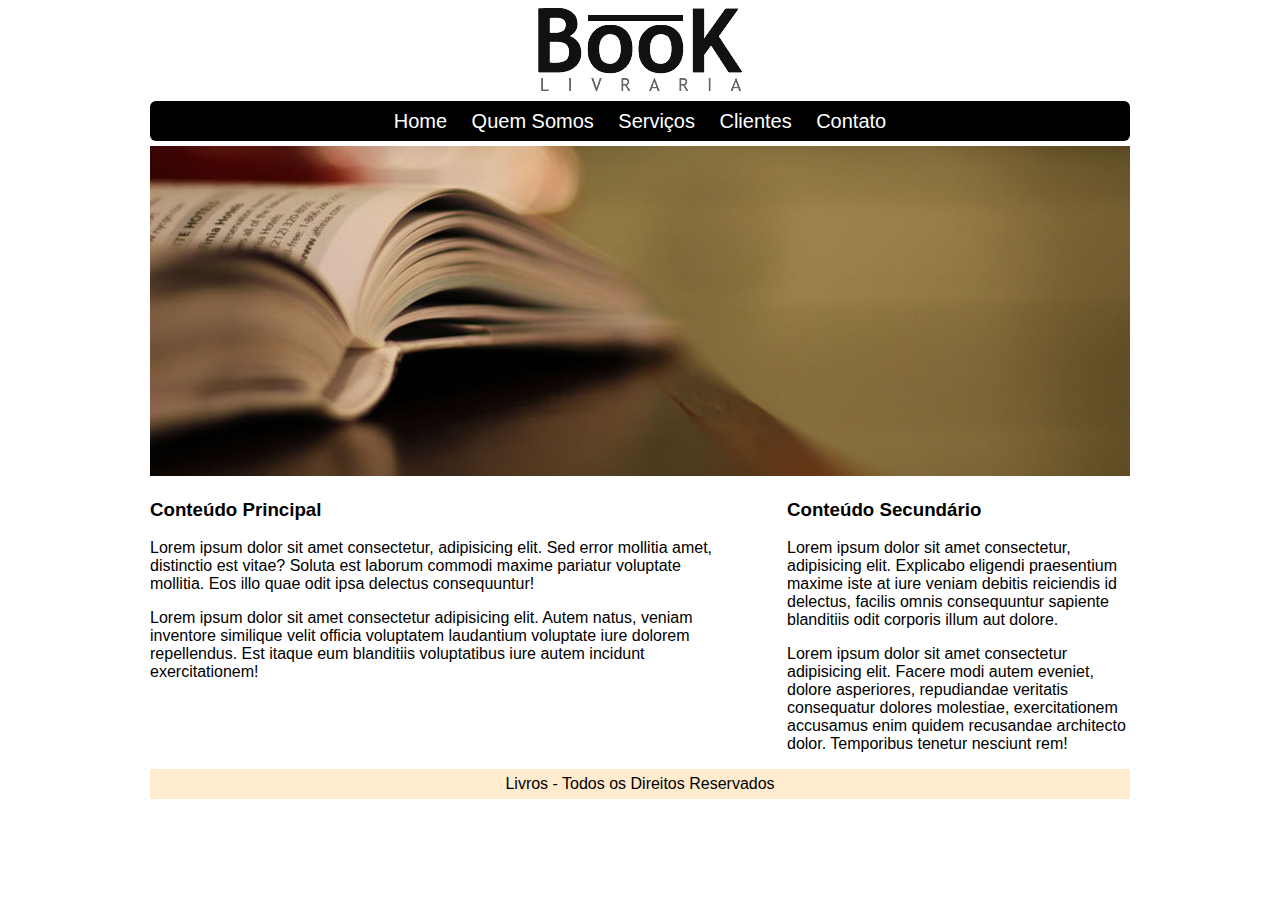
<file: aula8/index.html>
<!DOCTYPE html>
<html lang="en">
<head>
    <meta charset="UTF-8">
    <meta http-equiv="X-UA-Compatible" content="IE=edge">
    <meta name="viewport" content="width=device-width, initial-scale=1.0">
    <title>Aula 8</title>
    <link rel="stylesheet" href="css/estilo.css" type="text/css" />
</head>
<body>
    <!--Nesse site será usado o html5, que tem algumas funções diferentes-->
    <div id="total"> <!--Em html5 não existe um comando pra total, então usamos div mesmo-->
        <header id="topo"> <!--Header é o cabeçalho-->
            <div id="logo"> <!--Mesma situação do total-->
                <img src="img/logo.png" alt="Logo" />
            </div>
        </header>
        <nav id="menu"> <!--Nav é menu de navegação-->
            <a href="#">Home</a>
            <a href="#">Quem Somos</a>
            <a href="#">Serviços</a>
            <a href="#">Clientes</a>
            <a href="#">Contato</a>
        </nav>
        <div id="banner"> <!--Mesma situação do total-->
            <img src="img/banner.jpg" alt="banner"/>
        </div>

        <div id="anunciotablet">
            Acessando de um tablet? Aqui você encontra diversos livros
        </div>

        <article id="conteudo"> <!--Conteúdo principal-->
            <h3>Conteúdo Principal</h3>
            <p>Lorem ipsum dolor sit amet consectetur, adipisicing elit. Sed error mollitia amet, distinctio est vitae? Soluta est laborum commodi maxime pariatur voluptate mollitia. Eos illo quae odit ipsa delectus consequuntur!</p>
            <p>Lorem ipsum dolor sit amet consectetur adipisicing elit. Autem natus, veniam inventore similique velit officia voluptatem laudantium voluptate iure dolorem repellendus. Est itaque eum blanditiis voluptatibus iure autem incidunt exercitationem!</p>
        </article>
        <aside id="conteudo2"> <!--Conteúdo secundário-->
            <h3>Conteúdo Secundário</h3>
            <p>Lorem ipsum dolor sit amet consectetur, adipisicing elit. Explicabo eligendi praesentium maxime iste at iure veniam debitis reiciendis id delectus, facilis omnis consequuntur sapiente blanditiis odit corporis illum aut dolore.</p>
            <p>Lorem ipsum dolor sit amet consectetur adipisicing elit. Facere modi autem eveniet, dolore asperiores, repudiandae veritatis consequatur dolores molestiae, exercitationem accusamus enim quidem recusandae architecto dolor. Temporibus tenetur nesciunt rem!</p>
        </aside>
        <footer id="rodape"> <!--Rodapé-->
            Livros - Todos os Direitos Reservados
        </footer>
    </div>
</body>
</html>
</file>
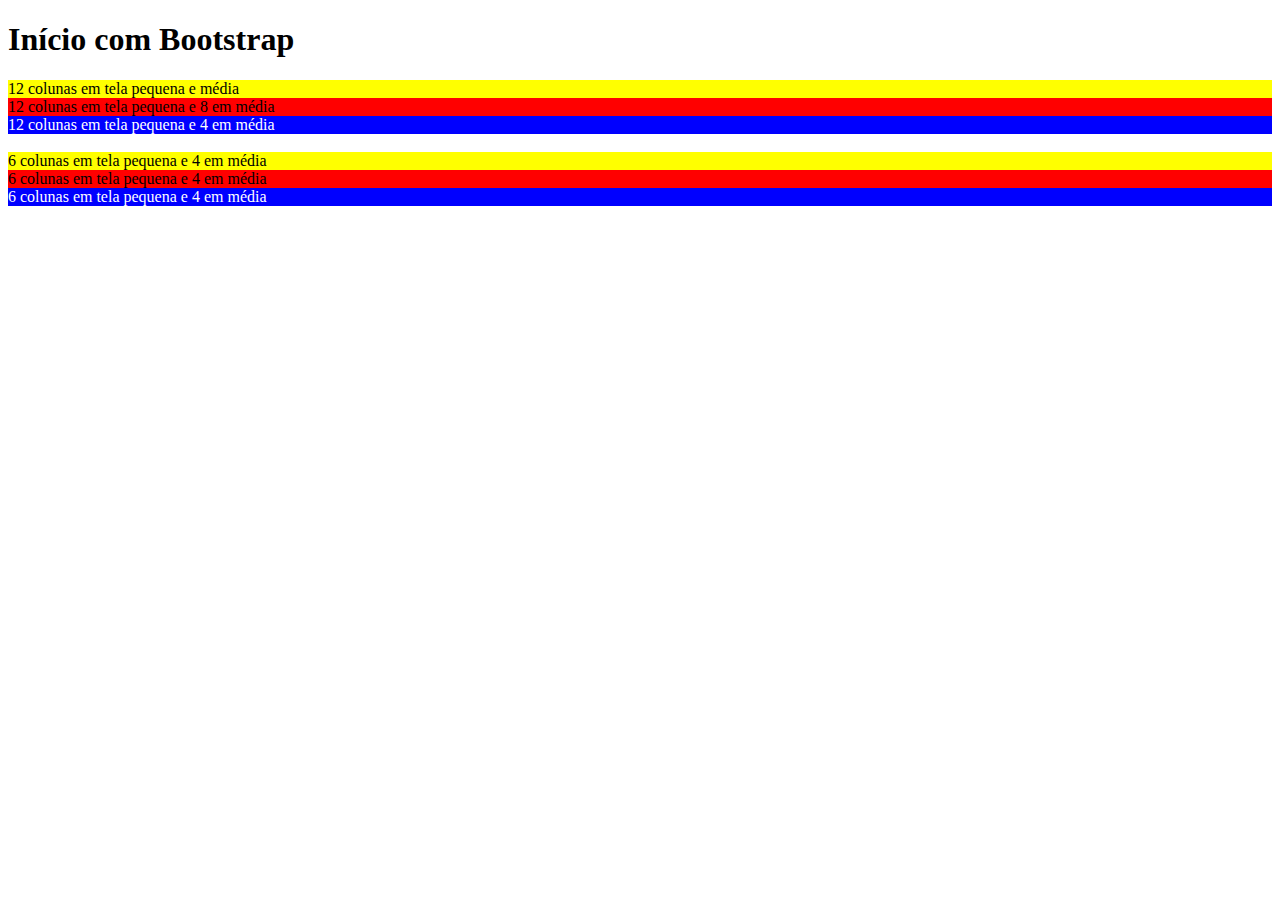
<file: aula9/index.html>
<!DOCTYPE html>
<html lang="en">
<head>
    <meta charset="UTF-8">
    <meta http-equiv="X-UA-Compatible" content="IE=edge">
    <meta name="viewport" content="width=device-width, initial-scale=1.0">
    <title>Aula 9</title>
    <!--Abaixo o link para o boostrap na web-->
    <link rel="stylesheet" href="https://stackpath.bootstrapcdn.com/bootstrap/4.1.3/css/bootstrap.min.css" integrity="sha384-MCw98/SFnGE8fJT3GXwEOngsV7Zt27NXFoaoApmYm81iuXoPkFOJwJ8ERdknLPMO" crossorigin="anonymous">
    <script src="https://stackpath.bootstrapcdn.com/bootstrap/4.1.3/js/bootstrap.min.js" integrity="sha384-ChfqqxuZUCnJSK3+MXmPNIyE6ZbWh2IMqE241rYiqJxyMiZ6OW/JmZQ5stwEULTy" crossorigin="anonymous"></script>
    <script src="https://code.jquery.com/jquery-3.3.1.slim.min.js" integrity="sha384-q8i/X+965DzO0rT7abK41JStQIAqVgRVzpbzo5smXKp4YfRvH+8abtTE1Pi6jizo" crossorigin="anonymous"></script>
    <script src="https://cdnjs.cloudflare.com/ajax/libs/popper.js/1.14.3/umd/popper.min.js" integrity="sha384-ZMP7rVo3mIykV+2+9J3UJ46jBk0WLaUAdn689aCwoqbBJiSnjAK/l8WvCWPIPm49" crossorigin="anonymous"></script>
    <!--CSS incorporado, sem necessidade de criar um arquivo para isso-->
    <style>
        .fundo1{
            background-color: yellow;
        }
        .fundo2{
            background-color: #F00;
        }
        .fundo3{
            background-color: #00F;
            color: white;
        }
    </style> 
</head>
<body>
    <div id="conteiner">
        <h1>Início com Bootstrap</h1>
        <!--O bootstrap trabalha com colunas (ou grids), então
        ele sempre divide a página em 12 colunas. Existe uma
        classificação para determinar o tamanho das páginas, alguns
        deles são XS: Para telas pequenas e SM: Para telas médias,
        então quando eu coloco "col-xs-12" eu quero dizer que quando
        estiver em uma tela pequena, ele deve usar as 12 colunas
        disponíveis. Caso eu queira usar apenas algumas, eu troco o
        12 por outro número-->
        <div class="col-xs-12 col-sm-12 fundo1">
            12 colunas em tela pequena e média
        </div>
        <div class="row">
            <div class="col-xs-12 col-sm-8 fundo2">
                12 colunas em tela pequena e 8 em média
            </div>
            <div class="col-xs-12 col-sm-4 fundo3">
                12 colunas em tela pequena e 4 em média
            </div>
        </div> 
        <br>      
        <div class="row">
            <div class="col-xs-6 col-sm-4 fundo1">
                6 colunas em tela pequena e 4 em média
            </div>
            <div class="col-xs-6 col-sm-4 fundo2">
                6 colunas em tela pequena e 4 em média
            </div>
            <div class="col-xs-6 col-sm-4 fundo3">
                6 colunas em tela pequena e 4 em média
            </div>
        </div>           
    </div>
       
</body>
</html>
</file>
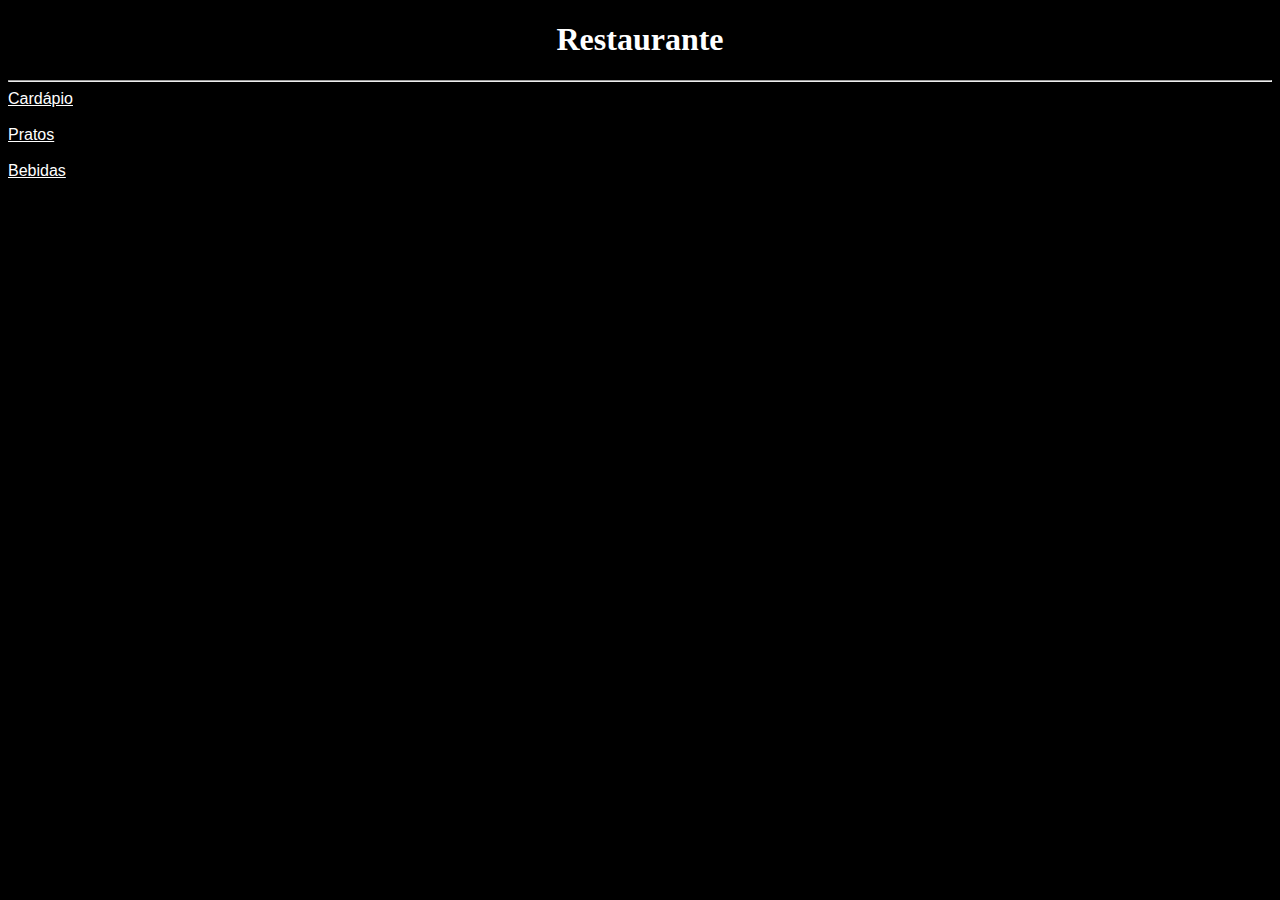
<file: exercicio2/index.html>
<!DOCTYPE html>
<html lang="en">
    <head>
        <meta charset="UTF-8">
        <meta http-equiv="X-UA-Compatible" content="IE=edge">
        <meta name="viewport" content="width=device-width, initial-scale=1.0">
        <title>Restaurante</title>
        <link rel="stylesheet" href="estilo.css" type="text/css" />
    </head>
    <body>
        <h1>Restaurante</h1>
        <hr />
        <a href="cardapio.html">Cardápio</a> <br /><br>
        <a href="pratos.html">Pratos</a> <br /> <br>
        <a href="bebidas.html">Bebidas</a>
    </body>
</html>
</file>
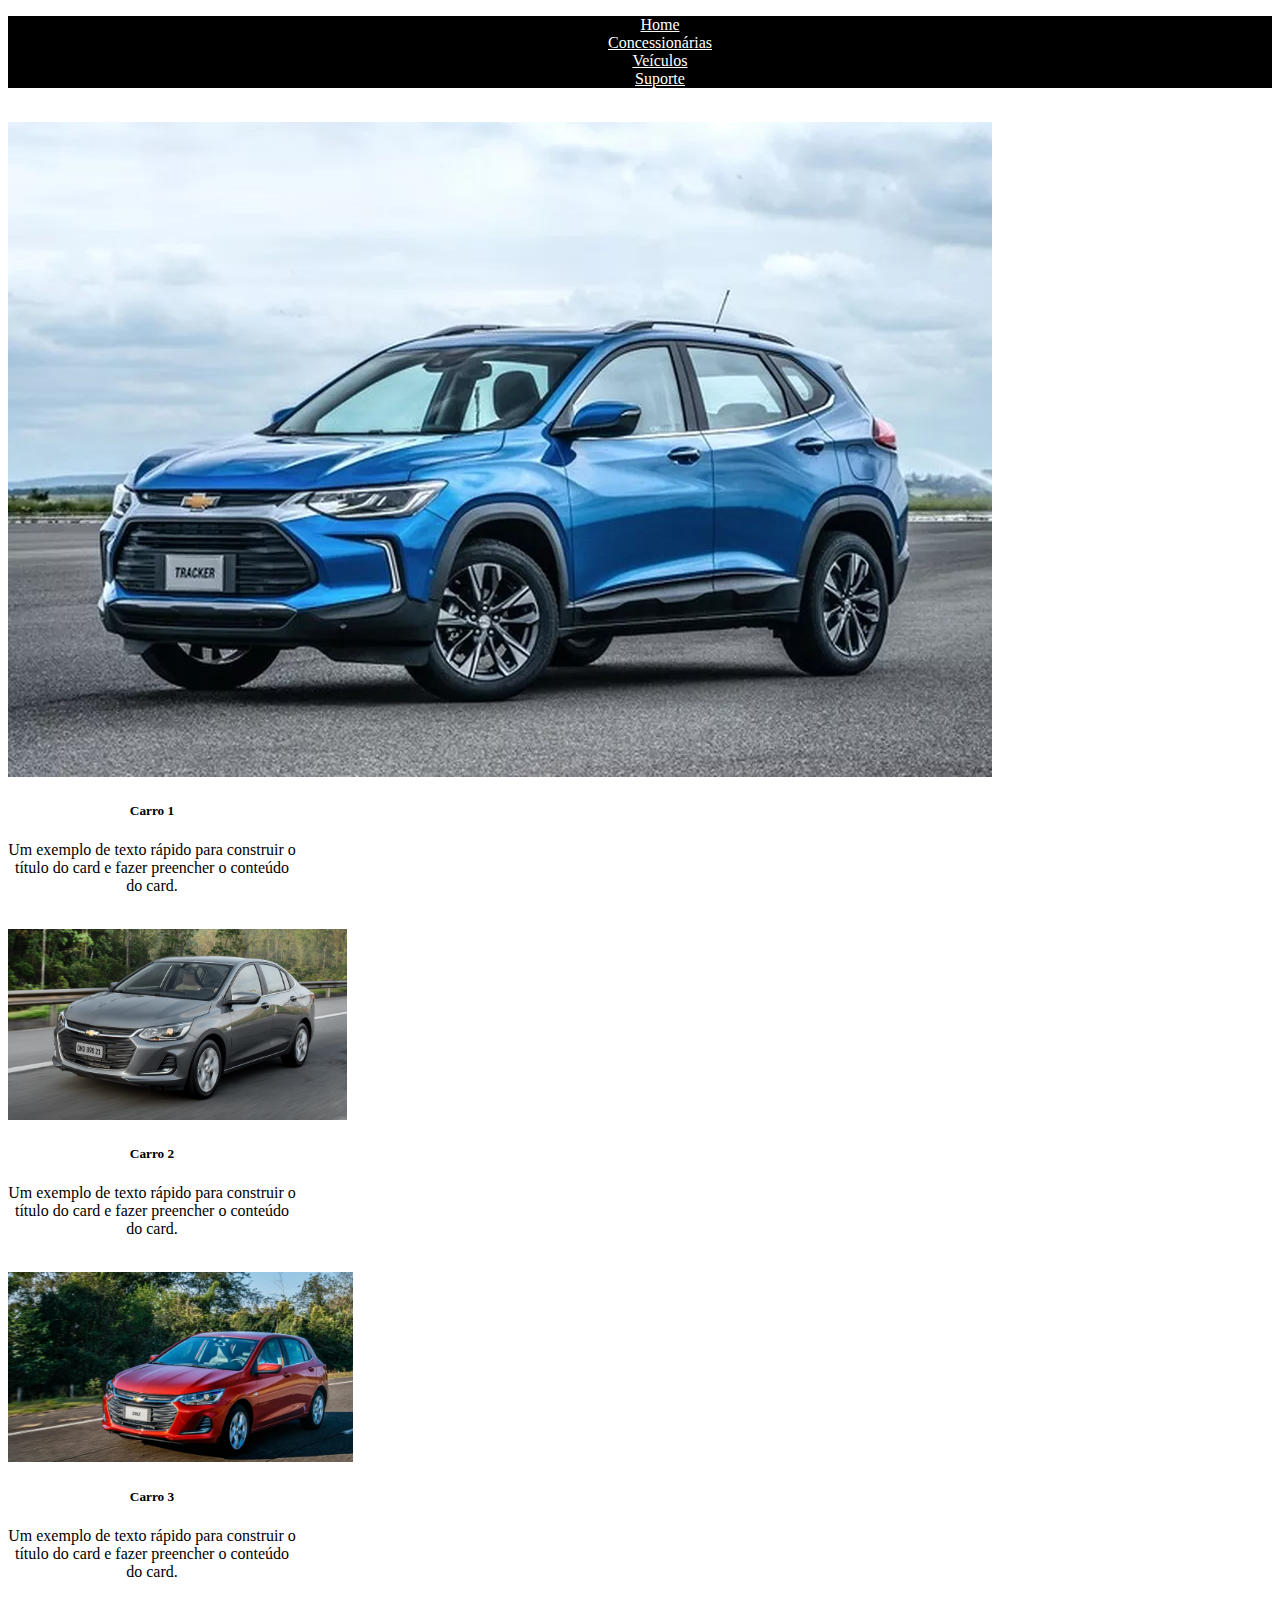
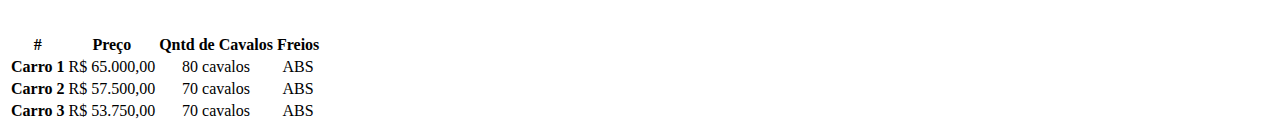
<file: exercicioBootstrap/index.html>
<!DOCTYPE html>
<html lang="en">
<head>
    <meta charset="UTF-8">
    <meta http-equiv="X-UA-Compatible" content="IE=edge">
    <meta name="viewport" content="width=device-width, initial-scale=1.0">
    <title>Exercício Bootstrap</title>
    <link rel="stylesheet" href="https://stackpath.bootstrapcdn.com/bootstrap/4.1.3/css/bootstrap.min.css" integrity="sha384-MCw98/SFnGE8fJT3GXwEOngsV7Zt27NXFoaoApmYm81iuXoPkFOJwJ8ERdknLPMO" crossorigin="anonymous">
    <script src="https://stackpath.bootstrapcdn.com/bootstrap/4.1.3/js/bootstrap.min.js" integrity="sha384-ChfqqxuZUCnJSK3+MXmPNIyE6ZbWh2IMqE241rYiqJxyMiZ6OW/JmZQ5stwEULTy" crossorigin="anonymous"></script>
    <script src="https://code.jquery.com/jquery-3.3.1.slim.min.js" integrity="sha384-q8i/X+965DzO0rT7abK41JStQIAqVgRVzpbzo5smXKp4YfRvH+8abtTE1Pi6jizo" crossorigin="anonymous"></script>
    <script src="https://cdnjs.cloudflare.com/ajax/libs/popper.js/1.14.3/umd/popper.min.js" integrity="sha384-ZMP7rVo3mIykV+2+9J3UJ46jBk0WLaUAdn689aCwoqbBJiSnjAK/l8WvCWPIPm49" crossorigin="anonymous"></script>
    <style>
      a{
        color: white;
      }
      .topo{
        background-color: black;
      }
      .topo a:hover{
        text-decoration: underline;
        color: white;
      }
      .container{
        text-align: center;
      }
    </style>
</head>
<body>
  <div class="container">
    <div class="col-xs-6 col-sm-12 topo">
      <ul class="nav">
        <li class="nav-item">
          <a class="nav-link active" href="#">Home</a>
        </li>
        <li class="nav-item">
          <a class="nav-link" href="#">Concessionárias</a>
        </li>
        <li class="nav-item">
          <a class="nav-link" href="#">Veículos</a>
        </li>
        <li class="nav-item">
          <a class="nav-link" href="#">Suporte</a>
        </li>
      </ul>
    </div>
    <br>
    <div class="row">
      <div class="col-xs-6 col-sm-4">
        <div class="card" style="width: 18rem;">
          <img class="card-img-top" src="../imagem/carro1.webp" alt="Carro 1">
          <div class="card-body">
            <h5 class="card-title">Carro 1</h5>
            <p class="card-text">Um exemplo de texto rápido para construir o título do card e fazer preencher o conteúdo do card.</p>
            <a href="#" class="btn btn-primary">Visitar</a>
          </div>
        </div>
      </div>
      <div class="col-xs-6 col-sm-4">
        <div class="card" style="width: 18rem;">
          <img class="card-img-top" src="../imagem/carro2.jpg" alt="Carro 2" height="190.38">
          <div class="card-body">
            <h5 class="card-title">Carro 2</h5>
            <p class="card-text">Um exemplo de texto rápido para construir o título do card e fazer preencher o conteúdo do card.</p>
            <a href="#" class="btn btn-primary">Visitar</a>
          </div>
        </div>
      </div>
      <div class="col-xs-6 col-sm-4">
        <div class="card" style="width: 18rem;">
          <img class="card-img-top" src="../imagem/carro3.webp" alt="Carro 3" height="190.38">
          <div class="card-body">
            <h5 class="card-title">Carro 3</h5>
            <p class="card-text">Um exemplo de texto rápido para construir o título do card e fazer preencher o conteúdo do card.</p>
            <a href="#" class="btn btn-primary">Visitar</a>
          </div>
        </div>
      </div>
    </div>
    <br>
    <div class="col-xs-12 col-sm-12">
      <table class="table">
        <thead>
          <tr>
            <th scope="col">#</th>
            <th scope="col">Preço</th>
            <th scope="col">Qntd de Cavalos</th>
            <th scope="col">Freios</th>
          </tr>
        </thead>
        <tbody>
          <tr>
            <th scope="row">Carro 1</th>
            <td>R$ 65.000,00</td>
            <td>80 cavalos</td>
            <td>ABS</td>
          </tr>
          <tr>
            <th scope="row">Carro 2</th>
            <td>R$ 57.500,00</td>
            <td>70 cavalos</td>
            <td>ABS</td>
          </tr>
          <tr>
            <th scope="row">Carro 3</th>
            <td>R$ 53.750,00</td>
            <td>70 cavalos</td>
            <td>ABS</td>
          </tr>
        </tbody>
      </table>
    </div>
  </div>
</body>
</html>
</file>
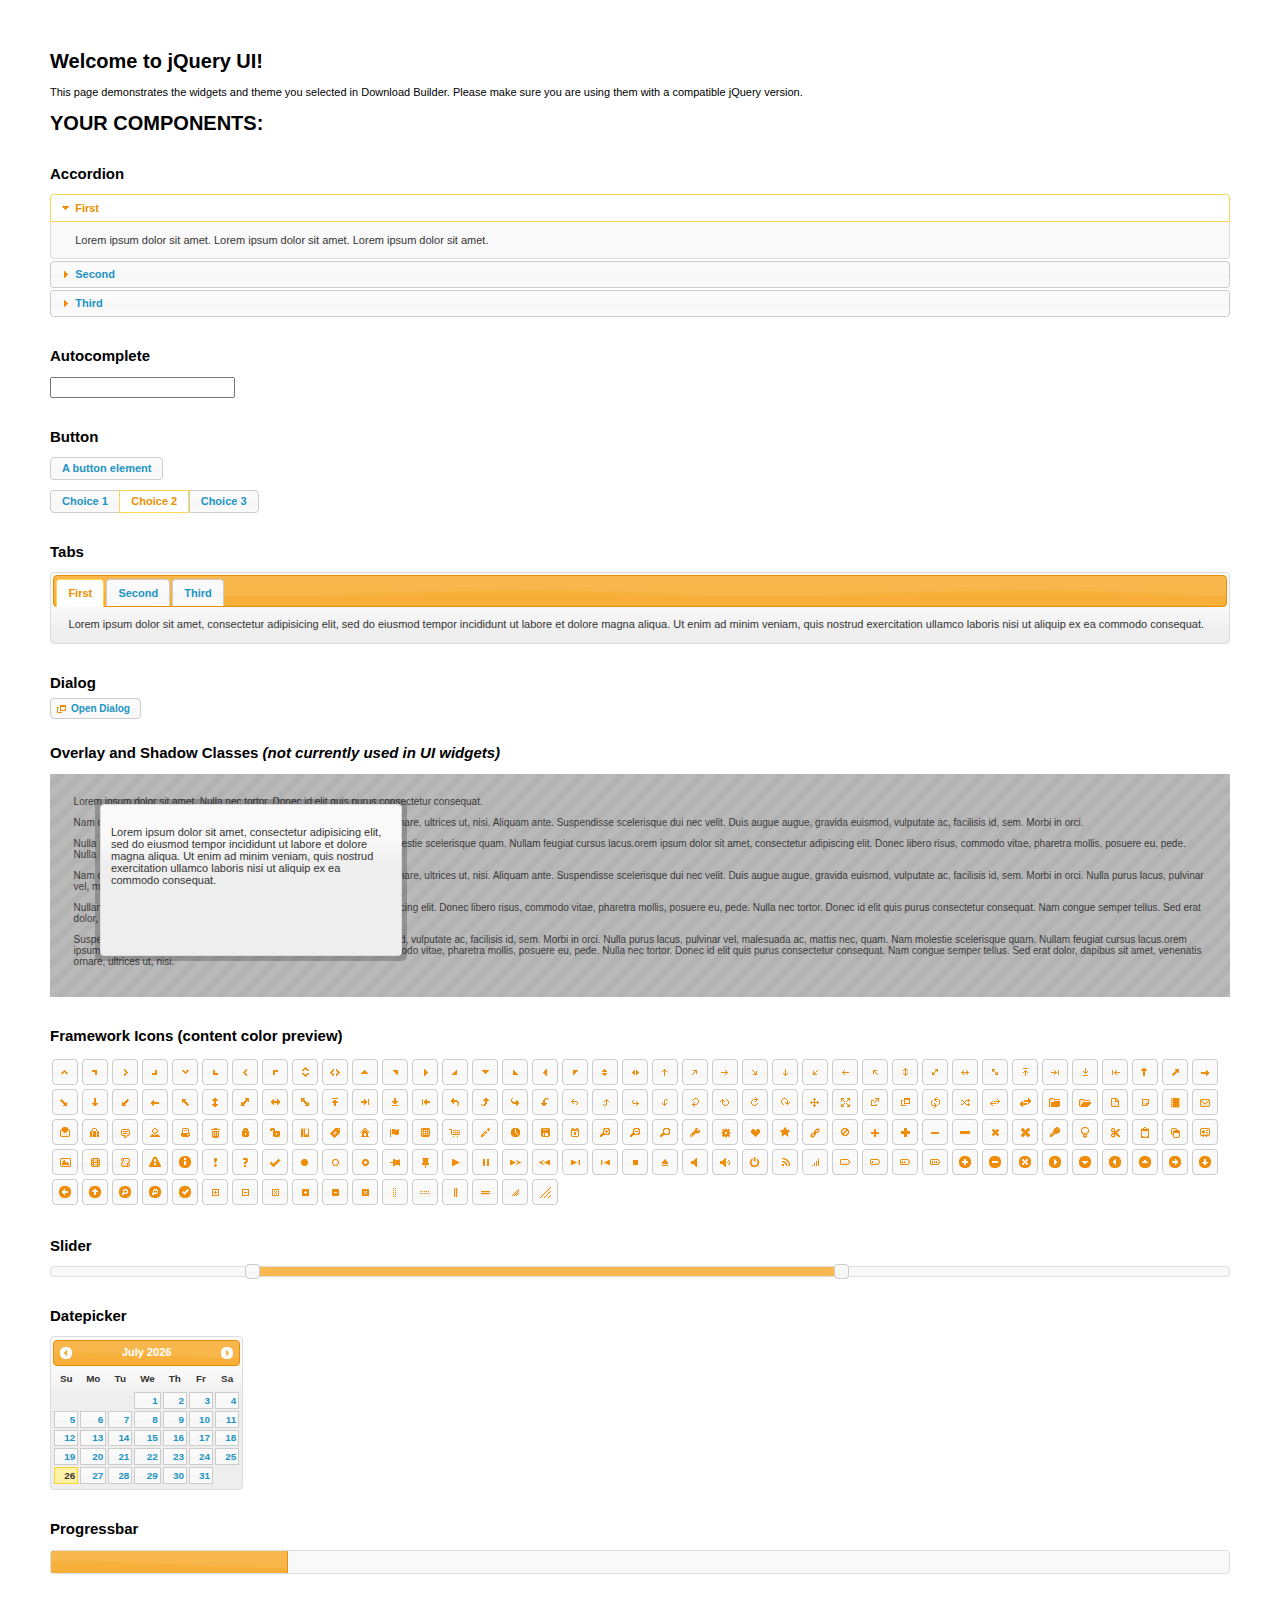
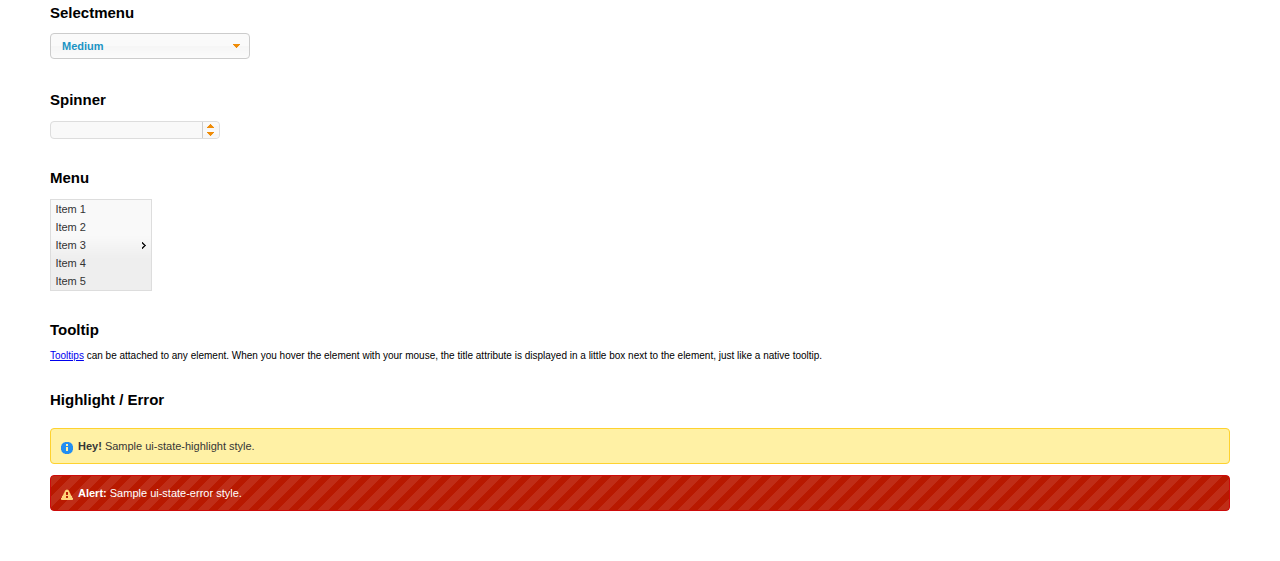
<file: aula10/jquery-ui/index.html>
<!doctype html>
<html lang="us">
<head>
	<meta charset="utf-8">
	<title>jQuery UI Example Page</title>
	<link href="jquery-ui.css" rel="stylesheet">
	<style>
	body{
		font: 62.5% "Trebuchet MS", sans-serif;
		margin: 50px;
	}
	.demoHeaders {
		margin-top: 2em;
	}
	#dialog-link {
		padding: .4em 1em .4em 20px;
		text-decoration: none;
		position: relative;
	}
	#dialog-link span.ui-icon {
		margin: 0 5px 0 0;
		position: absolute;
		left: .2em;
		top: 50%;
		margin-top: -8px;
	}
	#icons {
		margin: 0;
		padding: 0;
	}
	#icons li {
		margin: 2px;
		position: relative;
		padding: 4px 0;
		cursor: pointer;
		float: left;
		list-style: none;
	}
	#icons span.ui-icon {
		float: left;
		margin: 0 4px;
	}
	.fakewindowcontain .ui-widget-overlay {
		position: absolute;
	}
	select {
		width: 200px;
	}
	</style>
</head>
<body>

<h1>Welcome to jQuery UI!</h1>

<div class="ui-widget">
	<p>This page demonstrates the widgets and theme you selected in Download Builder. Please make sure you are using them with a compatible jQuery version.</p>
</div>

<h1>YOUR COMPONENTS:</h1>


<!-- Accordion -->
<h2 class="demoHeaders">Accordion</h2>
<div id="accordion">
	<h3>First</h3>
	<div>Lorem ipsum dolor sit amet. Lorem ipsum dolor sit amet. Lorem ipsum dolor sit amet.</div>
	<h3>Second</h3>
	<div>Phasellus mattis tincidunt nibh.</div>
	<h3>Third</h3>
	<div>Nam dui erat, auctor a, dignissim quis.</div>
</div>



<!-- Autocomplete -->
<h2 class="demoHeaders">Autocomplete</h2>
<div>
	<input id="autocomplete" title="type &quot;a&quot;">
</div>



<!-- Button -->
<h2 class="demoHeaders">Button</h2>
<button id="button">A button element</button>
<form style="margin-top: 1em;">
	<div id="radioset">
		<input type="radio" id="radio1" name="radio"><label for="radio1">Choice 1</label>
		<input type="radio" id="radio2" name="radio" checked="checked"><label for="radio2">Choice 2</label>
		<input type="radio" id="radio3" name="radio"><label for="radio3">Choice 3</label>
	</div>
</form>



<!-- Tabs -->
<h2 class="demoHeaders">Tabs</h2>
<div id="tabs">
	<ul>
		<li><a href="#tabs-1">First</a></li>
		<li><a href="#tabs-2">Second</a></li>
		<li><a href="#tabs-3">Third</a></li>
	</ul>
	<div id="tabs-1">Lorem ipsum dolor sit amet, consectetur adipisicing elit, sed do eiusmod tempor incididunt ut labore et dolore magna aliqua. Ut enim ad minim veniam, quis nostrud exercitation ullamco laboris nisi ut aliquip ex ea commodo consequat.</div>
	<div id="tabs-2">Phasellus mattis tincidunt nibh. Cras orci urna, blandit id, pretium vel, aliquet ornare, felis. Maecenas scelerisque sem non nisl. Fusce sed lorem in enim dictum bibendum.</div>
	<div id="tabs-3">Nam dui erat, auctor a, dignissim quis, sollicitudin eu, felis. Pellentesque nisi urna, interdum eget, sagittis et, consequat vestibulum, lacus. Mauris porttitor ullamcorper augue.</div>
</div>



<!-- Dialog NOTE: Dialog is not generated by UI in this demo so it can be visually styled in themeroller-->
<h2 class="demoHeaders">Dialog</h2>
<p><a href="#" id="dialog-link" class="ui-state-default ui-corner-all"><span class="ui-icon ui-icon-newwin"></span>Open Dialog</a></p>

<h2 class="demoHeaders">Overlay and Shadow Classes <em>(not currently used in UI widgets)</em></h2>
<div style="position: relative; width: 96%; height: 200px; padding:1% 2%; overflow:hidden;" class="fakewindowcontain">
	<p>Lorem ipsum dolor sit amet,  Nulla nec tortor. Donec id elit quis purus consectetur consequat. </p><p>Nam congue semper tellus. Sed erat dolor, dapibus sit amet, venenatis ornare, ultrices ut, nisi. Aliquam ante. Suspendisse scelerisque dui nec velit. Duis augue augue, gravida euismod, vulputate ac, facilisis id, sem. Morbi in orci. </p><p>Nulla purus lacus, pulvinar vel, malesuada ac, mattis nec, quam. Nam molestie scelerisque quam. Nullam feugiat cursus lacus.orem ipsum dolor sit amet, consectetur adipiscing elit. Donec libero risus, commodo vitae, pharetra mollis, posuere eu, pede. Nulla nec tortor. Donec id elit quis purus consectetur consequat. </p><p>Nam congue semper tellus. Sed erat dolor, dapibus sit amet, venenatis ornare, ultrices ut, nisi. Aliquam ante. Suspendisse scelerisque dui nec velit. Duis augue augue, gravida euismod, vulputate ac, facilisis id, sem. Morbi in orci. Nulla purus lacus, pulvinar vel, malesuada ac, mattis nec, quam. Nam molestie scelerisque quam. </p><p>Nullam feugiat cursus lacus.orem ipsum dolor sit amet, consectetur adipiscing elit. Donec libero risus, commodo vitae, pharetra mollis, posuere eu, pede. Nulla nec tortor. Donec id elit quis purus consectetur consequat. Nam congue semper tellus. Sed erat dolor, dapibus sit amet, venenatis ornare, ultrices ut, nisi. Aliquam ante. </p><p>Suspendisse scelerisque dui nec velit. Duis augue augue, gravida euismod, vulputate ac, facilisis id, sem. Morbi in orci. Nulla purus lacus, pulvinar vel, malesuada ac, mattis nec, quam. Nam molestie scelerisque quam. Nullam feugiat cursus lacus.orem ipsum dolor sit amet, consectetur adipiscing elit. Donec libero risus, commodo vitae, pharetra mollis, posuere eu, pede. Nulla nec tortor. Donec id elit quis purus consectetur consequat. Nam congue semper tellus. Sed erat dolor, dapibus sit amet, venenatis ornare, ultrices ut, nisi. </p>

	<!-- ui-dialog -->
	<div class="ui-overlay"><div class="ui-widget-overlay"></div><div class="ui-widget-shadow ui-corner-all" style="width: 302px; height: 152px; position: absolute; left: 50px; top: 30px;"></div></div>
	<div style="position: absolute; width: 280px; height: 130px;left: 50px; top: 30px; padding: 10px;" class="ui-widget ui-widget-content ui-corner-all">
		<div class="ui-dialog-content ui-widget-content" style="background: none; border: 0;">
			<p>Lorem ipsum dolor sit amet, consectetur adipisicing elit, sed do eiusmod tempor incididunt ut labore et dolore magna aliqua. Ut enim ad minim veniam, quis nostrud exercitation ullamco laboris nisi ut aliquip ex ea commodo consequat.</p>
		</div>
	</div>

</div>

<!-- ui-dialog -->
<div id="dialog" title="Dialog Title">
	<p>Lorem ipsum dolor sit amet, consectetur adipisicing elit, sed do eiusmod tempor incididunt ut labore et dolore magna aliqua. Ut enim ad minim veniam, quis nostrud exercitation ullamco laboris nisi ut aliquip ex ea commodo consequat.</p>
</div>



<h2 class="demoHeaders">Framework Icons (content color preview)</h2>
<ul id="icons" class="ui-widget ui-helper-clearfix">
	<li class="ui-state-default ui-corner-all" title=".ui-icon-carat-1-n"><span class="ui-icon ui-icon-carat-1-n"></span></li>
	<li class="ui-state-default ui-corner-all" title=".ui-icon-carat-1-ne"><span class="ui-icon ui-icon-carat-1-ne"></span></li>
	<li class="ui-state-default ui-corner-all" title=".ui-icon-carat-1-e"><span class="ui-icon ui-icon-carat-1-e"></span></li>
	<li class="ui-state-default ui-corner-all" title=".ui-icon-carat-1-se"><span class="ui-icon ui-icon-carat-1-se"></span></li>
	<li class="ui-state-default ui-corner-all" title=".ui-icon-carat-1-s"><span class="ui-icon ui-icon-carat-1-s"></span></li>
	<li class="ui-state-default ui-corner-all" title=".ui-icon-carat-1-sw"><span class="ui-icon ui-icon-carat-1-sw"></span></li>
	<li class="ui-state-default ui-corner-all" title=".ui-icon-carat-1-w"><span class="ui-icon ui-icon-carat-1-w"></span></li>
	<li class="ui-state-default ui-corner-all" title=".ui-icon-carat-1-nw"><span class="ui-icon ui-icon-carat-1-nw"></span></li>
	<li class="ui-state-default ui-corner-all" title=".ui-icon-carat-2-n-s"><span class="ui-icon ui-icon-carat-2-n-s"></span></li>
	<li class="ui-state-default ui-corner-all" title=".ui-icon-carat-2-e-w"><span class="ui-icon ui-icon-carat-2-e-w"></span></li>
	<li class="ui-state-default ui-corner-all" title=".ui-icon-triangle-1-n"><span class="ui-icon ui-icon-triangle-1-n"></span></li>
	<li class="ui-state-default ui-corner-all" title=".ui-icon-triangle-1-ne"><span class="ui-icon ui-icon-triangle-1-ne"></span></li>
	<li class="ui-state-default ui-corner-all" title=".ui-icon-triangle-1-e"><span class="ui-icon ui-icon-triangle-1-e"></span></li>
	<li class="ui-state-default ui-corner-all" title=".ui-icon-triangle-1-se"><span class="ui-icon ui-icon-triangle-1-se"></span></li>
	<li class="ui-state-default ui-corner-all" title=".ui-icon-triangle-1-s"><span class="ui-icon ui-icon-triangle-1-s"></span></li>
	<li class="ui-state-default ui-corner-all" title=".ui-icon-triangle-1-sw"><span class="ui-icon ui-icon-triangle-1-sw"></span></li>
	<li class="ui-state-default ui-corner-all" title=".ui-icon-triangle-1-w"><span class="ui-icon ui-icon-triangle-1-w"></span></li>
	<li class="ui-state-default ui-corner-all" title=".ui-icon-triangle-1-nw"><span class="ui-icon ui-icon-triangle-1-nw"></span></li>
	<li class="ui-state-default ui-corner-all" title=".ui-icon-triangle-2-n-s"><span class="ui-icon ui-icon-triangle-2-n-s"></span></li>
	<li class="ui-state-default ui-corner-all" title=".ui-icon-triangle-2-e-w"><span class="ui-icon ui-icon-triangle-2-e-w"></span></li>
	<li class="ui-state-default ui-corner-all" title=".ui-icon-arrow-1-n"><span class="ui-icon ui-icon-arrow-1-n"></span></li>
	<li class="ui-state-default ui-corner-all" title=".ui-icon-arrow-1-ne"><span class="ui-icon ui-icon-arrow-1-ne"></span></li>
	<li class="ui-state-default ui-corner-all" title=".ui-icon-arrow-1-e"><span class="ui-icon ui-icon-arrow-1-e"></span></li>
	<li class="ui-state-default ui-corner-all" title=".ui-icon-arrow-1-se"><span class="ui-icon ui-icon-arrow-1-se"></span></li>
	<li class="ui-state-default ui-corner-all" title=".ui-icon-arrow-1-s"><span class="ui-icon ui-icon-arrow-1-s"></span></li>
	<li class="ui-state-default ui-corner-all" title=".ui-icon-arrow-1-sw"><span class="ui-icon ui-icon-arrow-1-sw"></span></li>
	<li class="ui-state-default ui-corner-all" title=".ui-icon-arrow-1-w"><span class="ui-icon ui-icon-arrow-1-w"></span></li>
	<li class="ui-state-default ui-corner-all" title=".ui-icon-arrow-1-nw"><span class="ui-icon ui-icon-arrow-1-nw"></span></li>
	<li class="ui-state-default ui-corner-all" title=".ui-icon-arrow-2-n-s"><span class="ui-icon ui-icon-arrow-2-n-s"></span></li>
	<li class="ui-state-default ui-corner-all" title=".ui-icon-arrow-2-ne-sw"><span class="ui-icon ui-icon-arrow-2-ne-sw"></span></li>
	<li class="ui-state-default ui-corner-all" title=".ui-icon-arrow-2-e-w"><span class="ui-icon ui-icon-arrow-2-e-w"></span></li>
	<li class="ui-state-default ui-corner-all" title=".ui-icon-arrow-2-se-nw"><span class="ui-icon ui-icon-arrow-2-se-nw"></span></li>
	<li class="ui-state-default ui-corner-all" title=".ui-icon-arrowstop-1-n"><span class="ui-icon ui-icon-arrowstop-1-n"></span></li>
	<li class="ui-state-default ui-corner-all" title=".ui-icon-arrowstop-1-e"><span class="ui-icon ui-icon-arrowstop-1-e"></span></li>
	<li class="ui-state-default ui-corner-all" title=".ui-icon-arrowstop-1-s"><span class="ui-icon ui-icon-arrowstop-1-s"></span></li>
	<li class="ui-state-default ui-corner-all" title=".ui-icon-arrowstop-1-w"><span class="ui-icon ui-icon-arrowstop-1-w"></span></li>
	<li class="ui-state-default ui-corner-all" title=".ui-icon-arrowthick-1-n"><span class="ui-icon ui-icon-arrowthick-1-n"></span></li>
	<li class="ui-state-default ui-corner-all" title=".ui-icon-arrowthick-1-ne"><span class="ui-icon ui-icon-arrowthick-1-ne"></span></li>
	<li class="ui-state-default ui-corner-all" title=".ui-icon-arrowthick-1-e"><span class="ui-icon ui-icon-arrowthick-1-e"></span></li>
	<li class="ui-state-default ui-corner-all" title=".ui-icon-arrowthick-1-se"><span class="ui-icon ui-icon-arrowthick-1-se"></span></li>
	<li class="ui-state-default ui-corner-all" title=".ui-icon-arrowthick-1-s"><span class="ui-icon ui-icon-arrowthick-1-s"></span></li>
	<li class="ui-state-default ui-corner-all" title=".ui-icon-arrowthick-1-sw"><span class="ui-icon ui-icon-arrowthick-1-sw"></span></li>
	<li class="ui-state-default ui-corner-all" title=".ui-icon-arrowthick-1-w"><span class="ui-icon ui-icon-arrowthick-1-w"></span></li>
	<li class="ui-state-default ui-corner-all" title=".ui-icon-arrowthick-1-nw"><span class="ui-icon ui-icon-arrowthick-1-nw"></span></li>
	<li class="ui-state-default ui-corner-all" title=".ui-icon-arrowthick-2-n-s"><span class="ui-icon ui-icon-arrowthick-2-n-s"></span></li>
	<li class="ui-state-default ui-corner-all" title=".ui-icon-arrowthick-2-ne-sw"><span class="ui-icon ui-icon-arrowthick-2-ne-sw"></span></li>
	<li class="ui-state-default ui-corner-all" title=".ui-icon-arrowthick-2-e-w"><span class="ui-icon ui-icon-arrowthick-2-e-w"></span></li>
	<li class="ui-state-default ui-corner-all" title=".ui-icon-arrowthick-2-se-nw"><span class="ui-icon ui-icon-arrowthick-2-se-nw"></span></li>
	<li class="ui-state-default ui-corner-all" title=".ui-icon-arrowthickstop-1-n"><span class="ui-icon ui-icon-arrowthickstop-1-n"></span></li>
	<li class="ui-state-default ui-corner-all" title=".ui-icon-arrowthickstop-1-e"><span class="ui-icon ui-icon-arrowthickstop-1-e"></span></li>
	<li class="ui-state-default ui-corner-all" title=".ui-icon-arrowthickstop-1-s"><span class="ui-icon ui-icon-arrowthickstop-1-s"></span></li>
	<li class="ui-state-default ui-corner-all" title=".ui-icon-arrowthickstop-1-w"><span class="ui-icon ui-icon-arrowthickstop-1-w"></span></li>
	<li class="ui-state-default ui-corner-all" title=".ui-icon-arrowreturnthick-1-w"><span class="ui-icon ui-icon-arrowreturnthick-1-w"></span></li>
	<li class="ui-state-default ui-corner-all" title=".ui-icon-arrowreturnthick-1-n"><span class="ui-icon ui-icon-arrowreturnthick-1-n"></span></li>
	<li class="ui-state-default ui-corner-all" title=".ui-icon-arrowreturnthick-1-e"><span class="ui-icon ui-icon-arrowreturnthick-1-e"></span></li>
	<li class="ui-state-default ui-corner-all" title=".ui-icon-arrowreturnthick-1-s"><span class="ui-icon ui-icon-arrowreturnthick-1-s"></span></li>
	<li class="ui-state-default ui-corner-all" title=".ui-icon-arrowreturn-1-w"><span class="ui-icon ui-icon-arrowreturn-1-w"></span></li>
	<li class="ui-state-default ui-corner-all" title=".ui-icon-arrowreturn-1-n"><span class="ui-icon ui-icon-arrowreturn-1-n"></span></li>
	<li class="ui-state-default ui-corner-all" title=".ui-icon-arrowreturn-1-e"><span class="ui-icon ui-icon-arrowreturn-1-e"></span></li>
	<li class="ui-state-default ui-corner-all" title=".ui-icon-arrowreturn-1-s"><span class="ui-icon ui-icon-arrowreturn-1-s"></span></li>
	<li class="ui-state-default ui-corner-all" title=".ui-icon-arrowrefresh-1-w"><span class="ui-icon ui-icon-arrowrefresh-1-w"></span></li>
	<li class="ui-state-default ui-corner-all" title=".ui-icon-arrowrefresh-1-n"><span class="ui-icon ui-icon-arrowrefresh-1-n"></span></li>
	<li class="ui-state-default ui-corner-all" title=".ui-icon-arrowrefresh-1-e"><span class="ui-icon ui-icon-arrowrefresh-1-e"></span></li>
	<li class="ui-state-default ui-corner-all" title=".ui-icon-arrowrefresh-1-s"><span class="ui-icon ui-icon-arrowrefresh-1-s"></span></li>
	<li class="ui-state-default ui-corner-all" title=".ui-icon-arrow-4"><span class="ui-icon ui-icon-arrow-4"></span></li>
	<li class="ui-state-default ui-corner-all" title=".ui-icon-arrow-4-diag"><span class="ui-icon ui-icon-arrow-4-diag"></span></li>
	<li class="ui-state-default ui-corner-all" title=".ui-icon-extlink"><span class="ui-icon ui-icon-extlink"></span></li>
	<li class="ui-state-default ui-corner-all" title=".ui-icon-newwin"><span class="ui-icon ui-icon-newwin"></span></li>
	<li class="ui-state-default ui-corner-all" title=".ui-icon-refresh"><span class="ui-icon ui-icon-refresh"></span></li>
	<li class="ui-state-default ui-corner-all" title=".ui-icon-shuffle"><span class="ui-icon ui-icon-shuffle"></span></li>
	<li class="ui-state-default ui-corner-all" title=".ui-icon-transfer-e-w"><span class="ui-icon ui-icon-transfer-e-w"></span></li>
	<li class="ui-state-default ui-corner-all" title=".ui-icon-transferthick-e-w"><span class="ui-icon ui-icon-transferthick-e-w"></span></li>
	<li class="ui-state-default ui-corner-all" title=".ui-icon-folder-collapsed"><span class="ui-icon ui-icon-folder-collapsed"></span></li>
	<li class="ui-state-default ui-corner-all" title=".ui-icon-folder-open"><span class="ui-icon ui-icon-folder-open"></span></li>
	<li class="ui-state-default ui-corner-all" title=".ui-icon-document"><span class="ui-icon ui-icon-document"></span></li>
	<li class="ui-state-default ui-corner-all" title=".ui-icon-document-b"><span class="ui-icon ui-icon-document-b"></span></li>
	<li class="ui-state-default ui-corner-all" title=".ui-icon-note"><span class="ui-icon ui-icon-note"></span></li>
	<li class="ui-state-default ui-corner-all" title=".ui-icon-mail-closed"><span class="ui-icon ui-icon-mail-closed"></span></li>
	<li class="ui-state-default ui-corner-all" title=".ui-icon-mail-open"><span class="ui-icon ui-icon-mail-open"></span></li>
	<li class="ui-state-default ui-corner-all" title=".ui-icon-suitcase"><span class="ui-icon ui-icon-suitcase"></span></li>
	<li class="ui-state-default ui-corner-all" title=".ui-icon-comment"><span class="ui-icon ui-icon-comment"></span></li>
	<li class="ui-state-default ui-corner-all" title=".ui-icon-person"><span class="ui-icon ui-icon-person"></span></li>
	<li class="ui-state-default ui-corner-all" title=".ui-icon-print"><span class="ui-icon ui-icon-print"></span></li>
	<li class="ui-state-default ui-corner-all" title=".ui-icon-trash"><span class="ui-icon ui-icon-trash"></span></li>
	<li class="ui-state-default ui-corner-all" title=".ui-icon-locked"><span class="ui-icon ui-icon-locked"></span></li>
	<li class="ui-state-default ui-corner-all" title=".ui-icon-unlocked"><span class="ui-icon ui-icon-unlocked"></span></li>
	<li class="ui-state-default ui-corner-all" title=".ui-icon-bookmark"><span class="ui-icon ui-icon-bookmark"></span></li>
	<li class="ui-state-default ui-corner-all" title=".ui-icon-tag"><span class="ui-icon ui-icon-tag"></span></li>
	<li class="ui-state-default ui-corner-all" title=".ui-icon-home"><span class="ui-icon ui-icon-home"></span></li>
	<li class="ui-state-default ui-corner-all" title=".ui-icon-flag"><span class="ui-icon ui-icon-flag"></span></li>
	<li class="ui-state-default ui-corner-all" title=".ui-icon-calculator"><span class="ui-icon ui-icon-calculator"></span></li>
	<li class="ui-state-default ui-corner-all" title=".ui-icon-cart"><span class="ui-icon ui-icon-cart"></span></li>
	<li class="ui-state-default ui-corner-all" title=".ui-icon-pencil"><span class="ui-icon ui-icon-pencil"></span></li>
	<li class="ui-state-default ui-corner-all" title=".ui-icon-clock"><span class="ui-icon ui-icon-clock"></span></li>
	<li class="ui-state-default ui-corner-all" title=".ui-icon-disk"><span class="ui-icon ui-icon-disk"></span></li>
	<li class="ui-state-default ui-corner-all" title=".ui-icon-calendar"><span class="ui-icon ui-icon-calendar"></span></li>
	<li class="ui-state-default ui-corner-all" title=".ui-icon-zoomin"><span class="ui-icon ui-icon-zoomin"></span></li>
	<li class="ui-state-default ui-corner-all" title=".ui-icon-zoomout"><span class="ui-icon ui-icon-zoomout"></span></li>
	<li class="ui-state-default ui-corner-all" title=".ui-icon-search"><span class="ui-icon ui-icon-search"></span></li>
	<li class="ui-state-default ui-corner-all" title=".ui-icon-wrench"><span class="ui-icon ui-icon-wrench"></span></li>
	<li class="ui-state-default ui-corner-all" title=".ui-icon-gear"><span class="ui-icon ui-icon-gear"></span></li>
	<li class="ui-state-default ui-corner-all" title=".ui-icon-heart"><span class="ui-icon ui-icon-heart"></span></li>
	<li class="ui-state-default ui-corner-all" title=".ui-icon-star"><span class="ui-icon ui-icon-star"></span></li>
	<li class="ui-state-default ui-corner-all" title=".ui-icon-link"><span class="ui-icon ui-icon-link"></span></li>
	<li class="ui-state-default ui-corner-all" title=".ui-icon-cancel"><span class="ui-icon ui-icon-cancel"></span></li>
	<li class="ui-state-default ui-corner-all" title=".ui-icon-plus"><span class="ui-icon ui-icon-plus"></span></li>
	<li class="ui-state-default ui-corner-all" title=".ui-icon-plusthick"><span class="ui-icon ui-icon-plusthick"></span></li>
	<li class="ui-state-default ui-corner-all" title=".ui-icon-minus"><span class="ui-icon ui-icon-minus"></span></li>
	<li class="ui-state-default ui-corner-all" title=".ui-icon-minusthick"><span class="ui-icon ui-icon-minusthick"></span></li>
	<li class="ui-state-default ui-corner-all" title=".ui-icon-close"><span class="ui-icon ui-icon-close"></span></li>
	<li class="ui-state-default ui-corner-all" title=".ui-icon-closethick"><span class="ui-icon ui-icon-closethick"></span></li>
	<li class="ui-state-default ui-corner-all" title=".ui-icon-key"><span class="ui-icon ui-icon-key"></span></li>
	<li class="ui-state-default ui-corner-all" title=".ui-icon-lightbulb"><span class="ui-icon ui-icon-lightbulb"></span></li>
	<li class="ui-state-default ui-corner-all" title=".ui-icon-scissors"><span class="ui-icon ui-icon-scissors"></span></li>
	<li class="ui-state-default ui-corner-all" title=".ui-icon-clipboard"><span class="ui-icon ui-icon-clipboard"></span></li>
	<li class="ui-state-default ui-corner-all" title=".ui-icon-copy"><span class="ui-icon ui-icon-copy"></span></li>
	<li class="ui-state-default ui-corner-all" title=".ui-icon-contact"><span class="ui-icon ui-icon-contact"></span></li>
	<li class="ui-state-default ui-corner-all" title=".ui-icon-image"><span class="ui-icon ui-icon-image"></span></li>
	<li class="ui-state-default ui-corner-all" title=".ui-icon-video"><span class="ui-icon ui-icon-video"></span></li>
	<li class="ui-state-default ui-corner-all" title=".ui-icon-script"><span class="ui-icon ui-icon-script"></span></li>
	<li class="ui-state-default ui-corner-all" title=".ui-icon-alert"><span class="ui-icon ui-icon-alert"></span></li>
	<li class="ui-state-default ui-corner-all" title=".ui-icon-info"><span class="ui-icon ui-icon-info"></span></li>
	<li class="ui-state-default ui-corner-all" title=".ui-icon-notice"><span class="ui-icon ui-icon-notice"></span></li>
	<li class="ui-state-default ui-corner-all" title=".ui-icon-help"><span class="ui-icon ui-icon-help"></span></li>
	<li class="ui-state-default ui-corner-all" title=".ui-icon-check"><span class="ui-icon ui-icon-check"></span></li>
	<li class="ui-state-default ui-corner-all" title=".ui-icon-bullet"><span class="ui-icon ui-icon-bullet"></span></li>
	<li class="ui-state-default ui-corner-all" title=".ui-icon-radio-off"><span class="ui-icon ui-icon-radio-off"></span></li>
	<li class="ui-state-default ui-corner-all" title=".ui-icon-radio-on"><span class="ui-icon ui-icon-radio-on"></span></li>
	<li class="ui-state-default ui-corner-all" title=".ui-icon-pin-w"><span class="ui-icon ui-icon-pin-w"></span></li>
	<li class="ui-state-default ui-corner-all" title=".ui-icon-pin-s"><span class="ui-icon ui-icon-pin-s"></span></li>
	<li class="ui-state-default ui-corner-all" title=".ui-icon-play"><span class="ui-icon ui-icon-play"></span></li>
	<li class="ui-state-default ui-corner-all" title=".ui-icon-pause"><span class="ui-icon ui-icon-pause"></span></li>
	<li class="ui-state-default ui-corner-all" title=".ui-icon-seek-next"><span class="ui-icon ui-icon-seek-next"></span></li>
	<li class="ui-state-default ui-corner-all" title=".ui-icon-seek-prev"><span class="ui-icon ui-icon-seek-prev"></span></li>
	<li class="ui-state-default ui-corner-all" title=".ui-icon-seek-end"><span class="ui-icon ui-icon-seek-end"></span></li>
	<li class="ui-state-default ui-corner-all" title=".ui-icon-seek-first"><span class="ui-icon ui-icon-seek-first"></span></li>
	<li class="ui-state-default ui-corner-all" title=".ui-icon-stop"><span class="ui-icon ui-icon-stop"></span></li>
	<li class="ui-state-default ui-corner-all" title=".ui-icon-eject"><span class="ui-icon ui-icon-eject"></span></li>
	<li class="ui-state-default ui-corner-all" title=".ui-icon-volume-off"><span class="ui-icon ui-icon-volume-off"></span></li>
	<li class="ui-state-default ui-corner-all" title=".ui-icon-volume-on"><span class="ui-icon ui-icon-volume-on"></span></li>
	<li class="ui-state-default ui-corner-all" title=".ui-icon-power"><span class="ui-icon ui-icon-power"></span></li>
	<li class="ui-state-default ui-corner-all" title=".ui-icon-signal-diag"><span class="ui-icon ui-icon-signal-diag"></span></li>
	<li class="ui-state-default ui-corner-all" title=".ui-icon-signal"><span class="ui-icon ui-icon-signal"></span></li>
	<li class="ui-state-default ui-corner-all" title=".ui-icon-battery-0"><span class="ui-icon ui-icon-battery-0"></span></li>
	<li class="ui-state-default ui-corner-all" title=".ui-icon-battery-1"><span class="ui-icon ui-icon-battery-1"></span></li>
	<li class="ui-state-default ui-corner-all" title=".ui-icon-battery-2"><span class="ui-icon ui-icon-battery-2"></span></li>
	<li class="ui-state-default ui-corner-all" title=".ui-icon-battery-3"><span class="ui-icon ui-icon-battery-3"></span></li>
	<li class="ui-state-default ui-corner-all" title=".ui-icon-circle-plus"><span class="ui-icon ui-icon-circle-plus"></span></li>
	<li class="ui-state-default ui-corner-all" title=".ui-icon-circle-minus"><span class="ui-icon ui-icon-circle-minus"></span></li>
	<li class="ui-state-default ui-corner-all" title=".ui-icon-circle-close"><span class="ui-icon ui-icon-circle-close"></span></li>
	<li class="ui-state-default ui-corner-all" title=".ui-icon-circle-triangle-e"><span class="ui-icon ui-icon-circle-triangle-e"></span></li>
	<li class="ui-state-default ui-corner-all" title=".ui-icon-circle-triangle-s"><span class="ui-icon ui-icon-circle-triangle-s"></span></li>
	<li class="ui-state-default ui-corner-all" title=".ui-icon-circle-triangle-w"><span class="ui-icon ui-icon-circle-triangle-w"></span></li>
	<li class="ui-state-default ui-corner-all" title=".ui-icon-circle-triangle-n"><span class="ui-icon ui-icon-circle-triangle-n"></span></li>
	<li class="ui-state-default ui-corner-all" title=".ui-icon-circle-arrow-e"><span class="ui-icon ui-icon-circle-arrow-e"></span></li>
	<li class="ui-state-default ui-corner-all" title=".ui-icon-circle-arrow-s"><span class="ui-icon ui-icon-circle-arrow-s"></span></li>
	<li class="ui-state-default ui-corner-all" title=".ui-icon-circle-arrow-w"><span class="ui-icon ui-icon-circle-arrow-w"></span></li>
	<li class="ui-state-default ui-corner-all" title=".ui-icon-circle-arrow-n"><span class="ui-icon ui-icon-circle-arrow-n"></span></li>
	<li class="ui-state-default ui-corner-all" title=".ui-icon-circle-zoomin"><span class="ui-icon ui-icon-circle-zoomin"></span></li>
	<li class="ui-state-default ui-corner-all" title=".ui-icon-circle-zoomout"><span class="ui-icon ui-icon-circle-zoomout"></span></li>
	<li class="ui-state-default ui-corner-all" title=".ui-icon-circle-check"><span class="ui-icon ui-icon-circle-check"></span></li>
	<li class="ui-state-default ui-corner-all" title=".ui-icon-circlesmall-plus"><span class="ui-icon ui-icon-circlesmall-plus"></span></li>
	<li class="ui-state-default ui-corner-all" title=".ui-icon-circlesmall-minus"><span class="ui-icon ui-icon-circlesmall-minus"></span></li>
	<li class="ui-state-default ui-corner-all" title=".ui-icon-circlesmall-close"><span class="ui-icon ui-icon-circlesmall-close"></span></li>
	<li class="ui-state-default ui-corner-all" title=".ui-icon-squaresmall-plus"><span class="ui-icon ui-icon-squaresmall-plus"></span></li>
	<li class="ui-state-default ui-corner-all" title=".ui-icon-squaresmall-minus"><span class="ui-icon ui-icon-squaresmall-minus"></span></li>
	<li class="ui-state-default ui-corner-all" title=".ui-icon-squaresmall-close"><span class="ui-icon ui-icon-squaresmall-close"></span></li>
	<li class="ui-state-default ui-corner-all" title=".ui-icon-grip-dotted-vertical"><span class="ui-icon ui-icon-grip-dotted-vertical"></span></li>
	<li class="ui-state-default ui-corner-all" title=".ui-icon-grip-dotted-horizontal"><span class="ui-icon ui-icon-grip-dotted-horizontal"></span></li>
	<li class="ui-state-default ui-corner-all" title=".ui-icon-grip-solid-vertical"><span class="ui-icon ui-icon-grip-solid-vertical"></span></li>
	<li class="ui-state-default ui-corner-all" title=".ui-icon-grip-solid-horizontal"><span class="ui-icon ui-icon-grip-solid-horizontal"></span></li>
	<li class="ui-state-default ui-corner-all" title=".ui-icon-gripsmall-diagonal-se"><span class="ui-icon ui-icon-gripsmall-diagonal-se"></span></li>
	<li class="ui-state-default ui-corner-all" title=".ui-icon-grip-diagonal-se"><span class="ui-icon ui-icon-grip-diagonal-se"></span></li>
</ul>


<!-- Slider -->
<h2 class="demoHeaders">Slider</h2>
<div id="slider"></div>



<!-- Datepicker -->
<h2 class="demoHeaders">Datepicker</h2>
<div id="datepicker"></div>



<!-- Progressbar -->
<h2 class="demoHeaders">Progressbar</h2>
<div id="progressbar"></div>



<!-- Progressbar -->
<h2 class="demoHeaders">Selectmenu</h2>
<select id="selectmenu">
	<option>Slower</option>
	<option>Slow</option>
	<option selected="selected">Medium</option>
	<option>Fast</option>
	<option>Faster</option>
</select>



<!-- Spinner -->
<h2 class="demoHeaders">Spinner</h2>
<input id="spinner">



<!-- Menu -->
<h2 class="demoHeaders">Menu</h2>
<ul style="width:100px;" id="menu">
	<li>Item 1</li>
	<li>Item 2</li>
	<li>Item 3
		<ul>
			<li>Item 3-1</li>
			<li>Item 3-2</li>
			<li>Item 3-3</li>
			<li>Item 3-4</li>
			<li>Item 3-5</li>
		</ul>
	</li>
	<li>Item 4</li>
	<li>Item 5</li>
</ul>



<!-- Tooltip -->
<h2 class="demoHeaders">Tooltip</h2>
<p id="tooltip">
	<a href="#" title="That&apos;s what this widget is">Tooltips</a> can be attached to any element. When you hover
the element with your mouse, the title attribute is displayed in a little box next to the element, just like a native tooltip.
</p>


<!-- Highlight / Error -->
<h2 class="demoHeaders">Highlight / Error</h2>
<div class="ui-widget">
	<div class="ui-state-highlight ui-corner-all" style="margin-top: 20px; padding: 0 .7em;">
		<p><span class="ui-icon ui-icon-info" style="float: left; margin-right: .3em;"></span>
		<strong>Hey!</strong> Sample ui-state-highlight style.</p>
	</div>
</div>
<br>
<div class="ui-widget">
	<div class="ui-state-error ui-corner-all" style="padding: 0 .7em;">
		<p><span class="ui-icon ui-icon-alert" style="float: left; margin-right: .3em;"></span>
		<strong>Alert:</strong> Sample ui-state-error style.</p>
	</div>
</div>

<script src="external/jquery/jquery.js"></script>
<script src="jquery-ui.js"></script>
<script>

$( "#accordion" ).accordion();



var availableTags = [
	"ActionScript",
	"AppleScript",
	"Asp",
	"BASIC",
	"C",
	"C++",
	"Clojure",
	"COBOL",
	"ColdFusion",
	"Erlang",
	"Fortran",
	"Groovy",
	"Haskell",
	"Java",
	"JavaScript",
	"Lisp",
	"Perl",
	"PHP",
	"Python",
	"Ruby",
	"Scala",
	"Scheme"
];
$( "#autocomplete" ).autocomplete({
	source: availableTags
});



$( "#button" ).button();
$( "#radioset" ).buttonset();



$( "#tabs" ).tabs();



$( "#dialog" ).dialog({
	autoOpen: false,
	width: 400,
	buttons: [
		{
			text: "Ok",
			click: function() {
				$( this ).dialog( "close" );
			}
		},
		{
			text: "Cancel",
			click: function() {
				$( this ).dialog( "close" );
			}
		}
	]
});

// Link to open the dialog
$( "#dialog-link" ).click(function( event ) {
	$( "#dialog" ).dialog( "open" );
	event.preventDefault();
});



$( "#datepicker" ).datepicker({
	inline: true
});



$( "#slider" ).slider({
	range: true,
	values: [ 17, 67 ]
});



$( "#progressbar" ).progressbar({
	value: 20
});



$( "#spinner" ).spinner();



$( "#menu" ).menu();



$( "#tooltip" ).tooltip();



$( "#selectmenu" ).selectmenu();


// Hover states on the static widgets
$( "#dialog-link, #icons li" ).hover(
	function() {
		$( this ).addClass( "ui-state-hover" );
	},
	function() {
		$( this ).removeClass( "ui-state-hover" );
	}
);
</script>
</body>
</html>
</file>
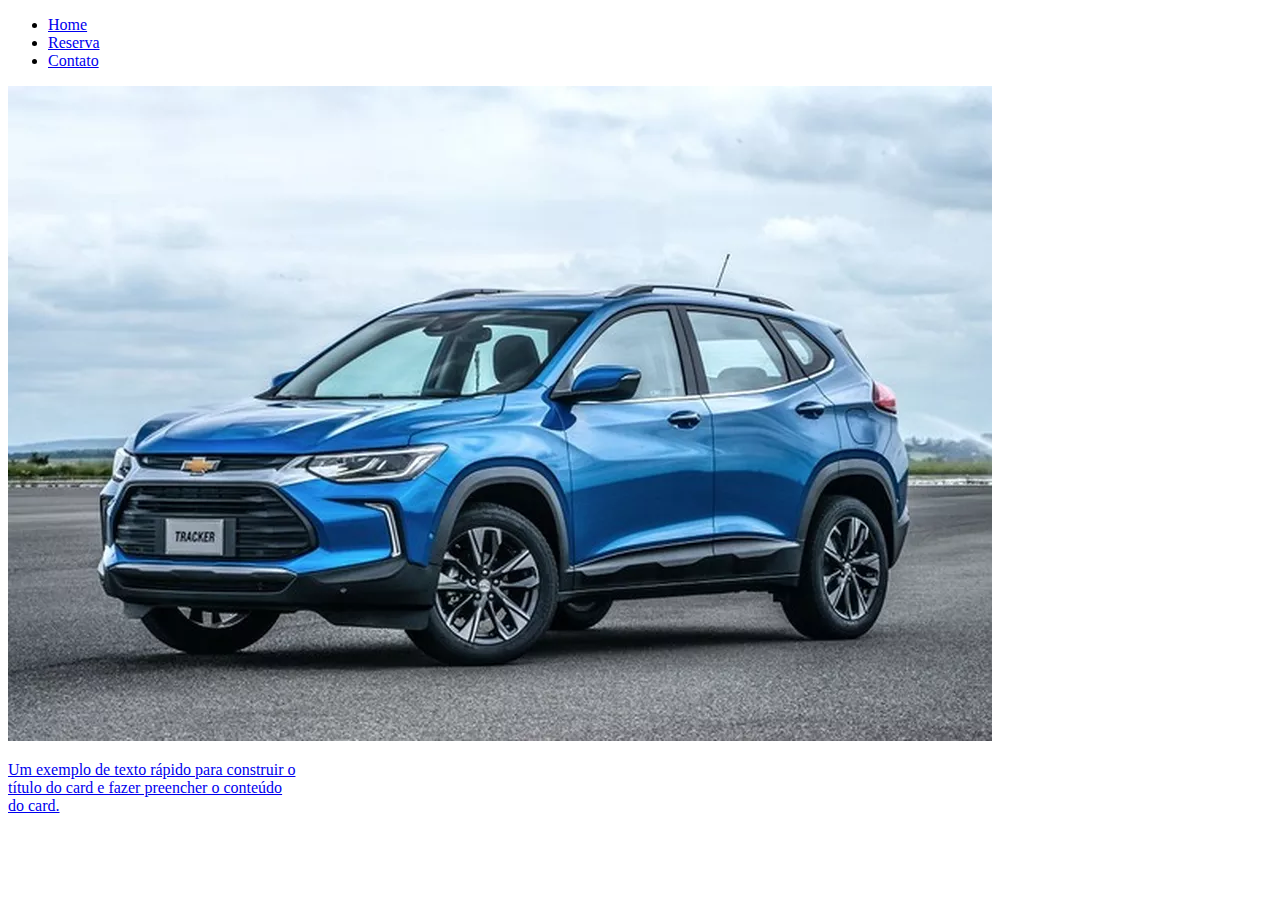
<file: aula9/pagina1.html>
<!DOCTYPE html>
<html lang="en">
<head>
    <meta charset="UTF-8">
    <meta http-equiv="X-UA-Compatible" content="IE=edge">
    <meta name="viewport" content="width=device-width, initial-scale=1.0">
    <title>Página 2</title>
    <link rel="stylesheet" href="https://stackpath.bootstrapcdn.com/bootstrap/4.1.3/css/bootstrap.min.css" integrity="sha384-MCw98/SFnGE8fJT3GXwEOngsV7Zt27NXFoaoApmYm81iuXoPkFOJwJ8ERdknLPMO" crossorigin="anonymous">
    <script src="https://stackpath.bootstrapcdn.com/bootstrap/4.1.3/js/bootstrap.min.js" integrity="sha384-ChfqqxuZUCnJSK3+MXmPNIyE6ZbWh2IMqE241rYiqJxyMiZ6OW/JmZQ5stwEULTy" crossorigin="anonymous"></script>
    <script src="https://code.jquery.com/jquery-3.3.1.slim.min.js" integrity="sha384-q8i/X+965DzO0rT7abK41JStQIAqVgRVzpbzo5smXKp4YfRvH+8abtTE1Pi6jizo" crossorigin="anonymous"></script>
    <script src="https://cdnjs.cloudflare.com/ajax/libs/popper.js/1.14.3/umd/popper.min.js" integrity="sha384-ZMP7rVo3mIykV+2+9J3UJ46jBk0WLaUAdn689aCwoqbBJiSnjAK/l8WvCWPIPm49" crossorigin="anonymous"></script>
</head>
<body>
    <div class="container"> <!--É necessário pro boostrap funcionar-->
        <div class="row"> <!--Em uma linha terá duas colunas-->
            <div class="col-xs-6 col-sm-2">
                <ul class="nav">
                    <li class="nav-item">
                      <a class="nav-link active" href="#">Home</a>
                    </li>
                    <li class="nav-item">
                      <a class="nav-link" href="#">Reserva</a>
                    </li>
                    <li class="nav-item">
                      <a class="nav-link" href="#">Contato</a>
                    </li>
                  </ul>
            </div>
            <div class="col-xs-6 col-sm-10">
                <div class="card" style="width: 18rem;">
                    <a href="index.html">
                        <img class="card-img-top" src="../imagem/carro1.webp" alt="Imagem de capa do card">
                    <div class="card-body">
                      <p class="card-text">Um exemplo de texto rápido para construir o título do card e fazer preencher o conteúdo do card.</p>
                    </div>
                    </a>
                  </div>    
            </div>
        </div>    
    </div>   
</body>
</html>
</file>
<file: aula8/css/estilo.css>
#total{
    width: 95%;
    max-width: 980px; /*largura máxima*/
    height: auto;
    margin: auto;
}
body{
    font-family:'Segoe UI', Tahoma, Geneva, Verdana, sans-serif;
}
header#topo{
    width: 100%;
    height: auto;
    float: left;
}
#logo{
    text-align: center;
    margin-bottom: 5px;
}
nav#menu{
    width: 100%;
    height: 40px;
    background-color: black;
    float: left;
    text-align: center;
    border-radius: 6px;
    margin-bottom: 5px;
}
nav#menu a{
    color: white;
    text-decoration: none;
    margin: 10px;
    font-size: 20px;
    line-height: 40px; /*Ele centraliza os itens no meio da tela. O valor é 40 por que o nav#menu é 40 de altura*/
}
nav#menu a:hover{
    text-decoration: underline;
}
#banner img{
    width: 100%;
    height: auto;
}
footer#rodape{
    width: 100%;
    height: 30px;
    background-color: blanchedalmond;
    line-height: 30px;
    float: left;
    text-align: center;
}
article#conteudo{
    width: 60%;
    float: left;
}
aside#conteudo2{
    width: 35%;
    float: right;
}
#anunciotablet{
    width: 100%;
    float: left;
    background-color: aquamarine;
    text-align: center;
    color: white;
    padding: 5px 0;
    display: none; /*oculta*/
}
@media screen and (min-width:668px) and (max-width:768px) {
    #anunciotablet{
        display: block; /*mostra*/
    }
} /*o media screen faz com que esse anuncio só apareça em dispositivos entre 668 e 768px de tela 
    nesse caso só aparece em tablet*/
@media screen and (max-width:567px) {
    nav#menu{
        height: auto;
    }
    nav#menu a{
        display: block;
        border-bottom: 1px solid #CCC;
        width: auto;
    } /*Faz aparecer uma linha abaixo para dividir os tópicos*/
    nav#menu a:last-child{
        border: none;
    } /*last-child escolhe um "filho", que no caso é o último. Ai no caso ele tira a borda de baixo*/
    #logo, #logo img{
        width: 100px;
        height: auto;
        margin: auto;
    } /*Diminui o tamanho da logo*/
/*em dispositivos maiores que 567 o menu não aparecia inteiro. Fazendo isso quando o site for aberto 
  em dispositivos menores que 567 altura se adapta automaticamente*/    
} 
@media screen and (max-width:520px) {
    article#conteudo{
        width: 100%;
    }
    aside#conteudo2{
        width: 100%;
        float: left;
    } /*Faz com que cada conteúdo preencha uma única coluna*/ 
    #banner{
        display: none;
    }  /*Retira a imagem de banner em dispositivos menores que 520px*/
}
</file>
<file: exercicio2/estilo.css>
html{ /*definir layout*/
    background-color: black;
    color: white;
    font-family: 'Gill Sans', 'Gill Sans MT', Calibri, 'Trebuchet MS', sans-serif;
}
a{
    color: white;
    font-family: 'Gill Sans', 'Gill Sans MT', Calibri, 'Trebuchet MS', sans-serif;
}
h1{
    text-align: center;
    font-family: Georgia, 'Times New Roman', Times, serif;
}
th{
    text-indent: 0px;
}
</file>
